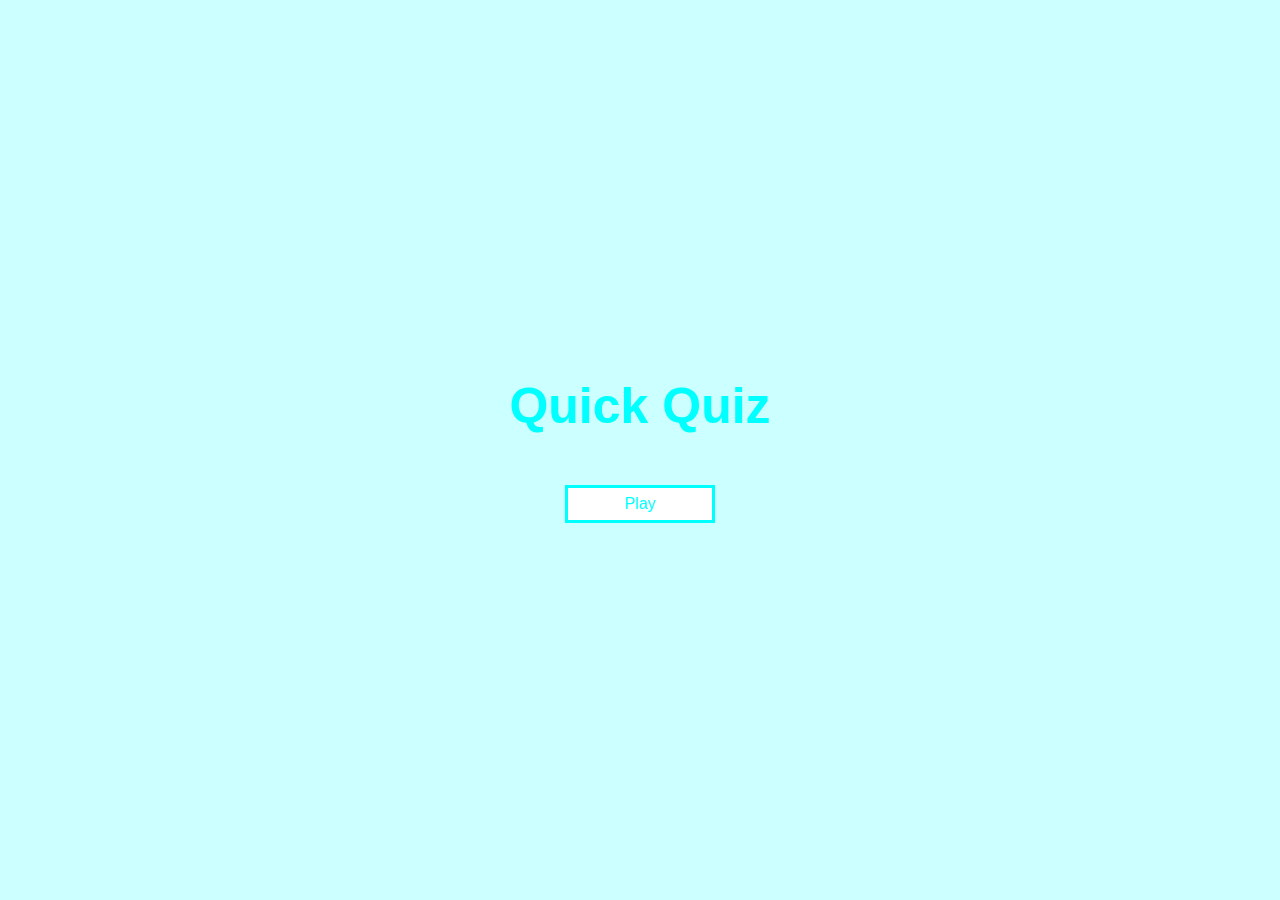
<file: index.html>
<!DOCTYPE html>
<html lang="en">
<head>
    <meta charset="UTF-8">
    <title>Title</title>
    <link rel="stylesheet" href="style.css">
</head>
<body>
    <header class = "container">
        <div class="homePage">
            <p>Quick Quiz</p>
            <a href="game.html"><button>Play</button></a>
        </div>
    </header>


</body>
</html>
</file>
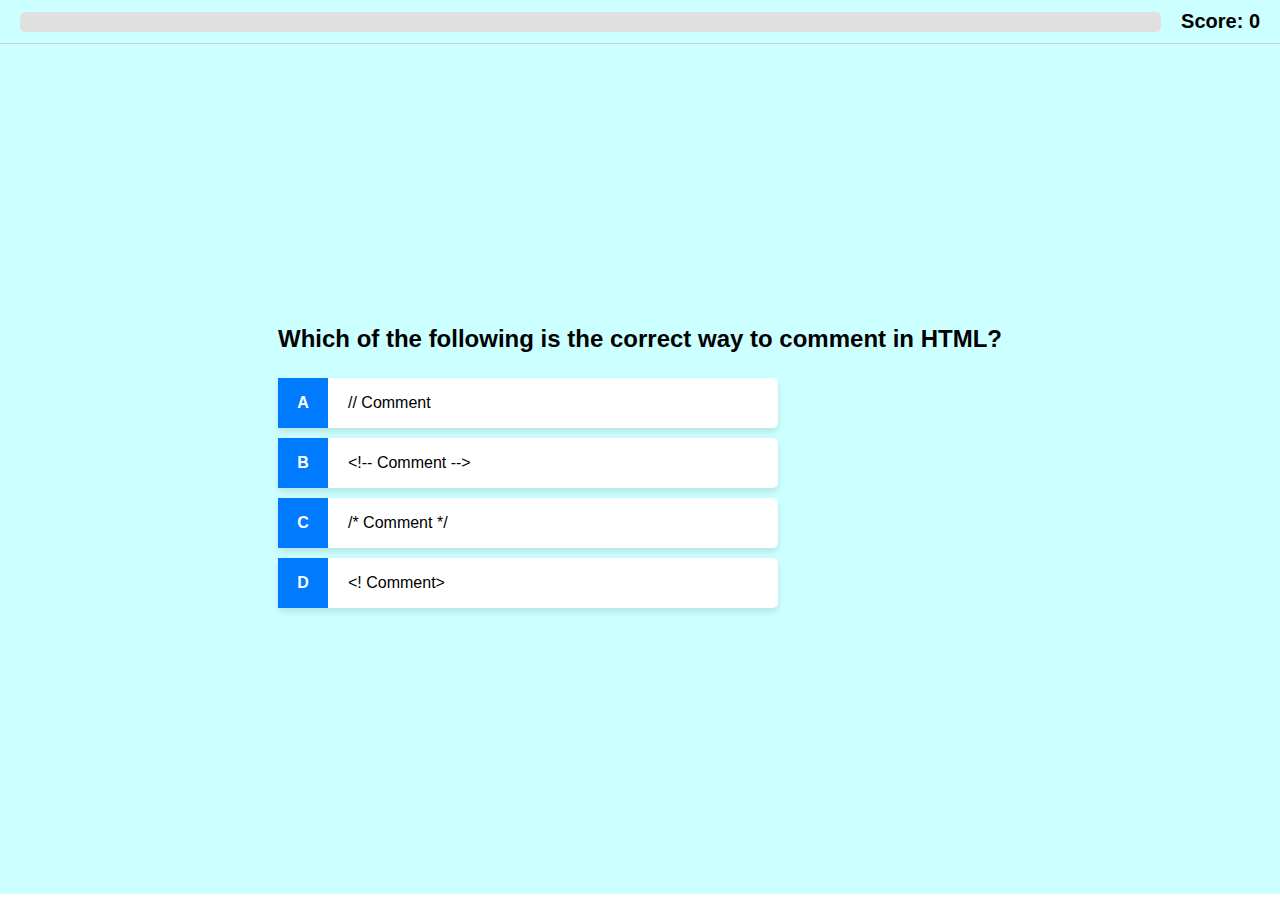
<file: game.html>
<!DOCTYPE html>
<html lang="en">
<head>
    <meta charset="UTF-8">
    <title>Quiz</title>
    <link rel="stylesheet" href="style2.css">
</head>
<body>
<div class="header">
    <div class="progress-container">
        <div id="progress-bar"></div>
    </div>
    <div class="score-container">
        Score: <span id="score">0</span>
    </div>
</div>
<div class="choosingGameContainer">
    <div class="choosingGame">
        <p id="title">Which HTML tag is used to define an inline style?</p>
        <div class="GameContainer">
            <div class="box">
                <p class="index">A</p>
                <p class="content">Choose 1</p>
            </div>
            <div class="box">
                <p class="index">B</p>
                <p class="content">Choose 2</p>
            </div>
            <div class="box">
                <p class="index">C</p>
                <p class="content">Choose 3</p>
            </div>
            <div class="box">
                <p class="index">D</p>
                <p class="content">Choose 4</p>
            </div>
        </div>
    </div>
</div>

<script src="script.js"></script>
</body>
</html>
</file>
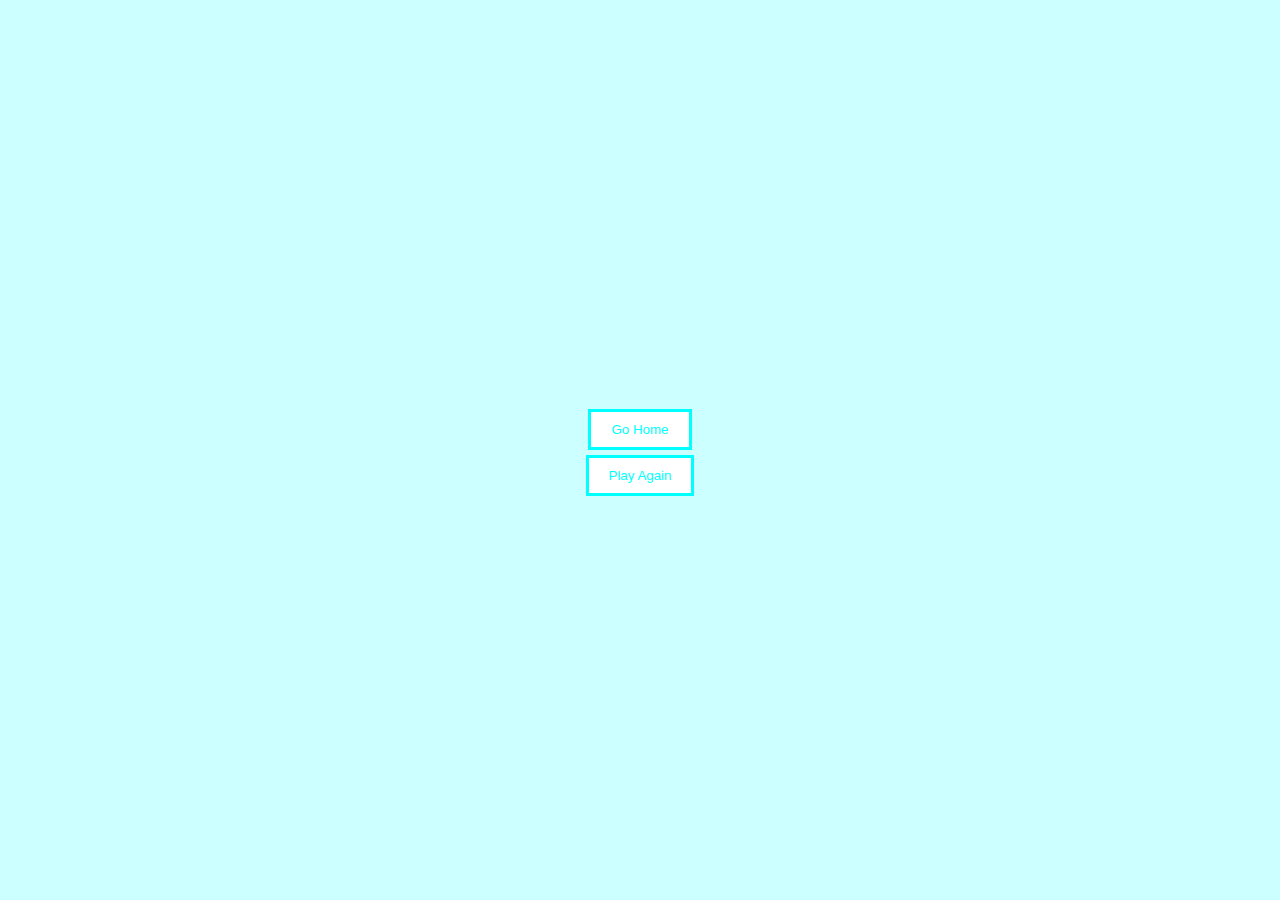
<file: result.html>
<!DOCTYPE html>
<html lang="en">
<head>
    <meta charset="UTF-8">
    <title>Quiz Results</title>
    <style>
        *{
            margin: 0;
            padding: 0;

        }

        body{
            display: flex;
            height: 100vh;
            flex-direction: column;
            align-items: center;
            justify-content: center;
            background-color: #CCFFFF;
        }

        #result{
            font-size: 50px;
            margin-bottom: 10px;
            color: aqua;
        }

        button{
            padding: 10px 20px;
            margin-bottom: 5px;
            color: aqua;
            background-color: white;
            border: 3px solid aqua;
            cursor: pointer;
        }

        button:hover{
            color: white;
            background-color: aqua;
            
        }


    </style>
</head>
<body>
    <p id="result"></p>
    <button onclick="goHome()">Go Home</button>
    <button onclick="playAgain()">Play Again</button>

    <script>
        function goHome() {
            window.location.href = "index.html"; // Change to your home page URL
        }

        function playAgain() {
            window.location.href = "game.html"; // Change to your quiz page URL
        }

        document.addEventListener('DOMContentLoaded', () => {
            const score = localStorage.getItem('quizScore');
            const result = document.getElementById('result')
            result.innerText = score;
        });


    </script>
</body>
</html>
</file>
<file: style.css>
*{
    margin: 0;
    padding: 0;
}
body {
    font-family: 'Protest Revolution', sans-serif;
    background-color: #CCFFFF;
    height: 100vh;
}

.container {
    height: 100vh;
    display: flex;
    justify-content: center;
    align-items: center;
}

.homePage {
    text-align: center;
}
.homePage p{
    color: aqua;
    font-size: 50px;
    font-weight: bolder;
    margin-bottom: 50px;
}
.homePage button {
    padding: 7px 56px;
    border: 3px solid aqua;
    background-color: white;
    cursor: pointer;
    font-size: 16px;
    color: aqua;
}

.homePage button:hover{
    color: white;
    background-color: aqua;
}
</file>
<file: style2.css>
* {
    margin: 0;
    padding: 0;
    box-sizing: border-box;
    font-family: Arial, sans-serif;
}

.header {
    display: flex;
    justify-content: space-between;
    align-items: center;
    padding: 10px 20px;
    background-color: #CCFFFF;
    border-bottom: 1px solid #ccc;
}

.progress-container {
    flex-grow: 1;
    margin-right: 20px;
    position: relative;
    height: 20px;
    background-color: #e0e0e0;
    border-radius: 5px;
}

#progress-bar {
    height: 100%;
    width: 0;
    background-color: #4caf50;
    border-radius: 5px;
    transition: width 0.3s;
}

.score-container {
    font-size: 20px;
    font-weight: bold;
}

.choosingGameContainer {
    height: calc(100vh - 50px);
    display: flex;
    align-items: center;
    justify-content: center;
    background-color: #CCFFFF;
}

#title {
    font-size: 24px;
    font-weight: bolder;
    text-align: center;
    margin-bottom: 20px;
}

.choosingGame .GameContainer {
    display: flex;
    flex-direction: column;
}

.choosingGame .GameContainer .box {
    display: flex;
    width: 500px;
    height: 50px;
    background-color: white;
    margin: 5px 0;
    justify-content: space-between;
    align-items: center;
    border-radius: 5px;
    box-shadow: 0 4px 6px rgba(0, 0, 0, 0.1);
    transition: transform 0.3s, box-shadow 0.3s;
    cursor: pointer;
}

.index {
    flex-basis: 10%;
    background-color: #007bff;
    color: white;
    text-align: center;
    line-height: 50px;
    font-weight: bold;
}

.content {
    flex-basis: 90%;
    padding-left: 20px;
}

.box:hover {
    transform: scale(1.05);
    box-shadow: 0 6px 10px rgba(0, 123, 255, 0.5);
}

.box.correct {
    background-color: #28a745;
    color: white;
}

.box.wrong {
    background-color: #dc3545;
    color: white;
}
</file>
